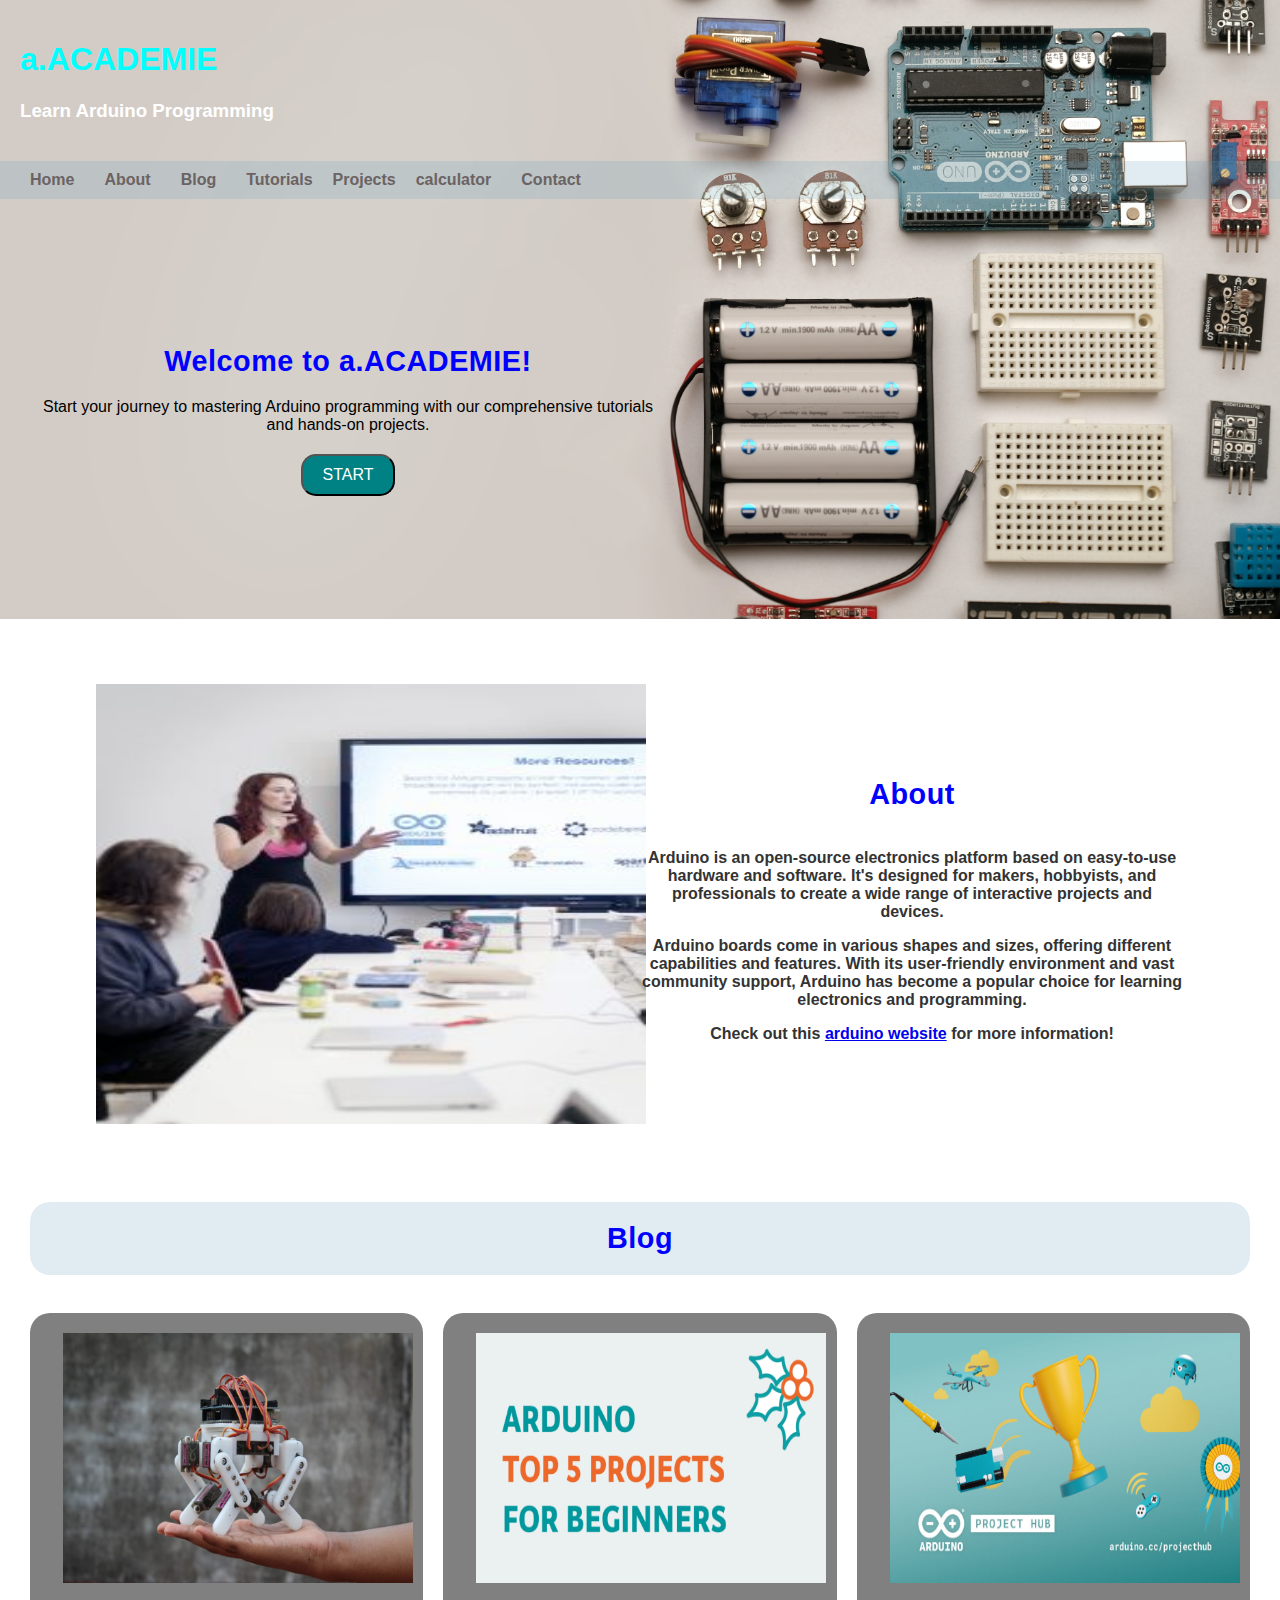
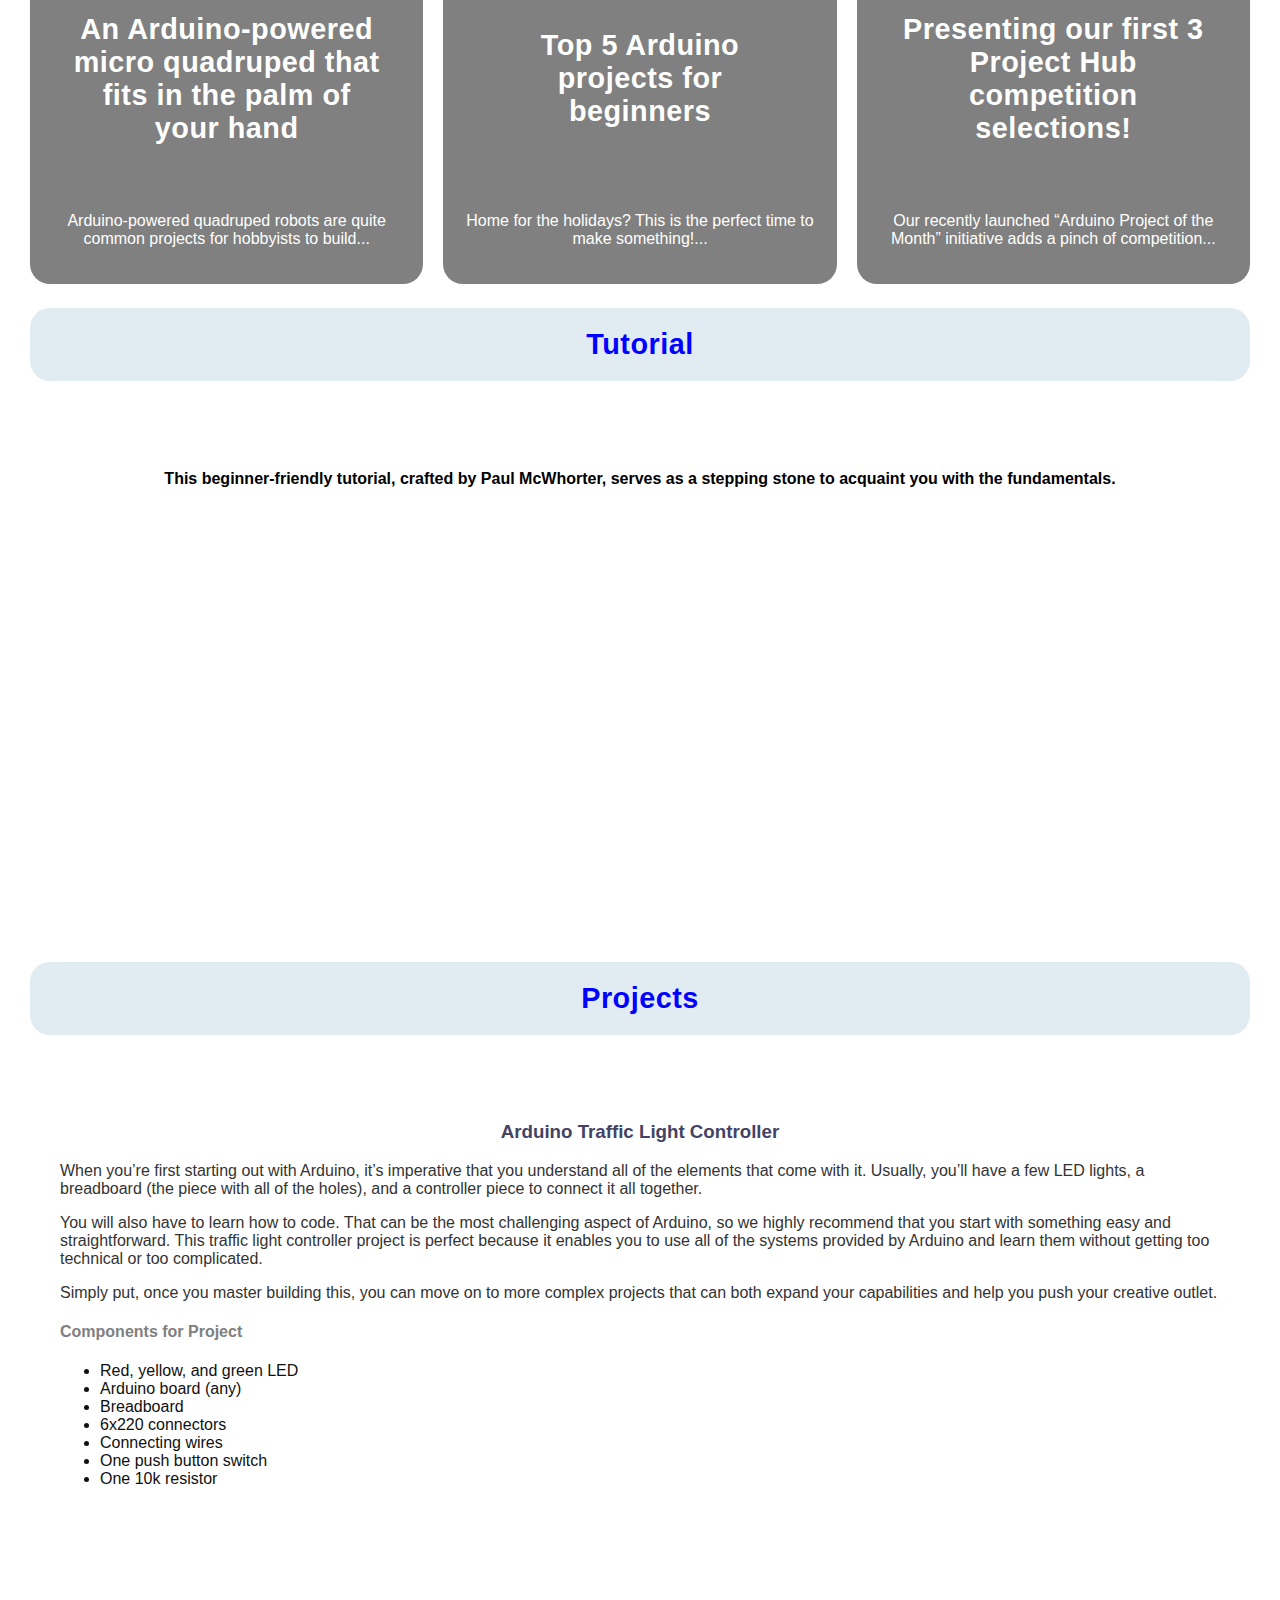
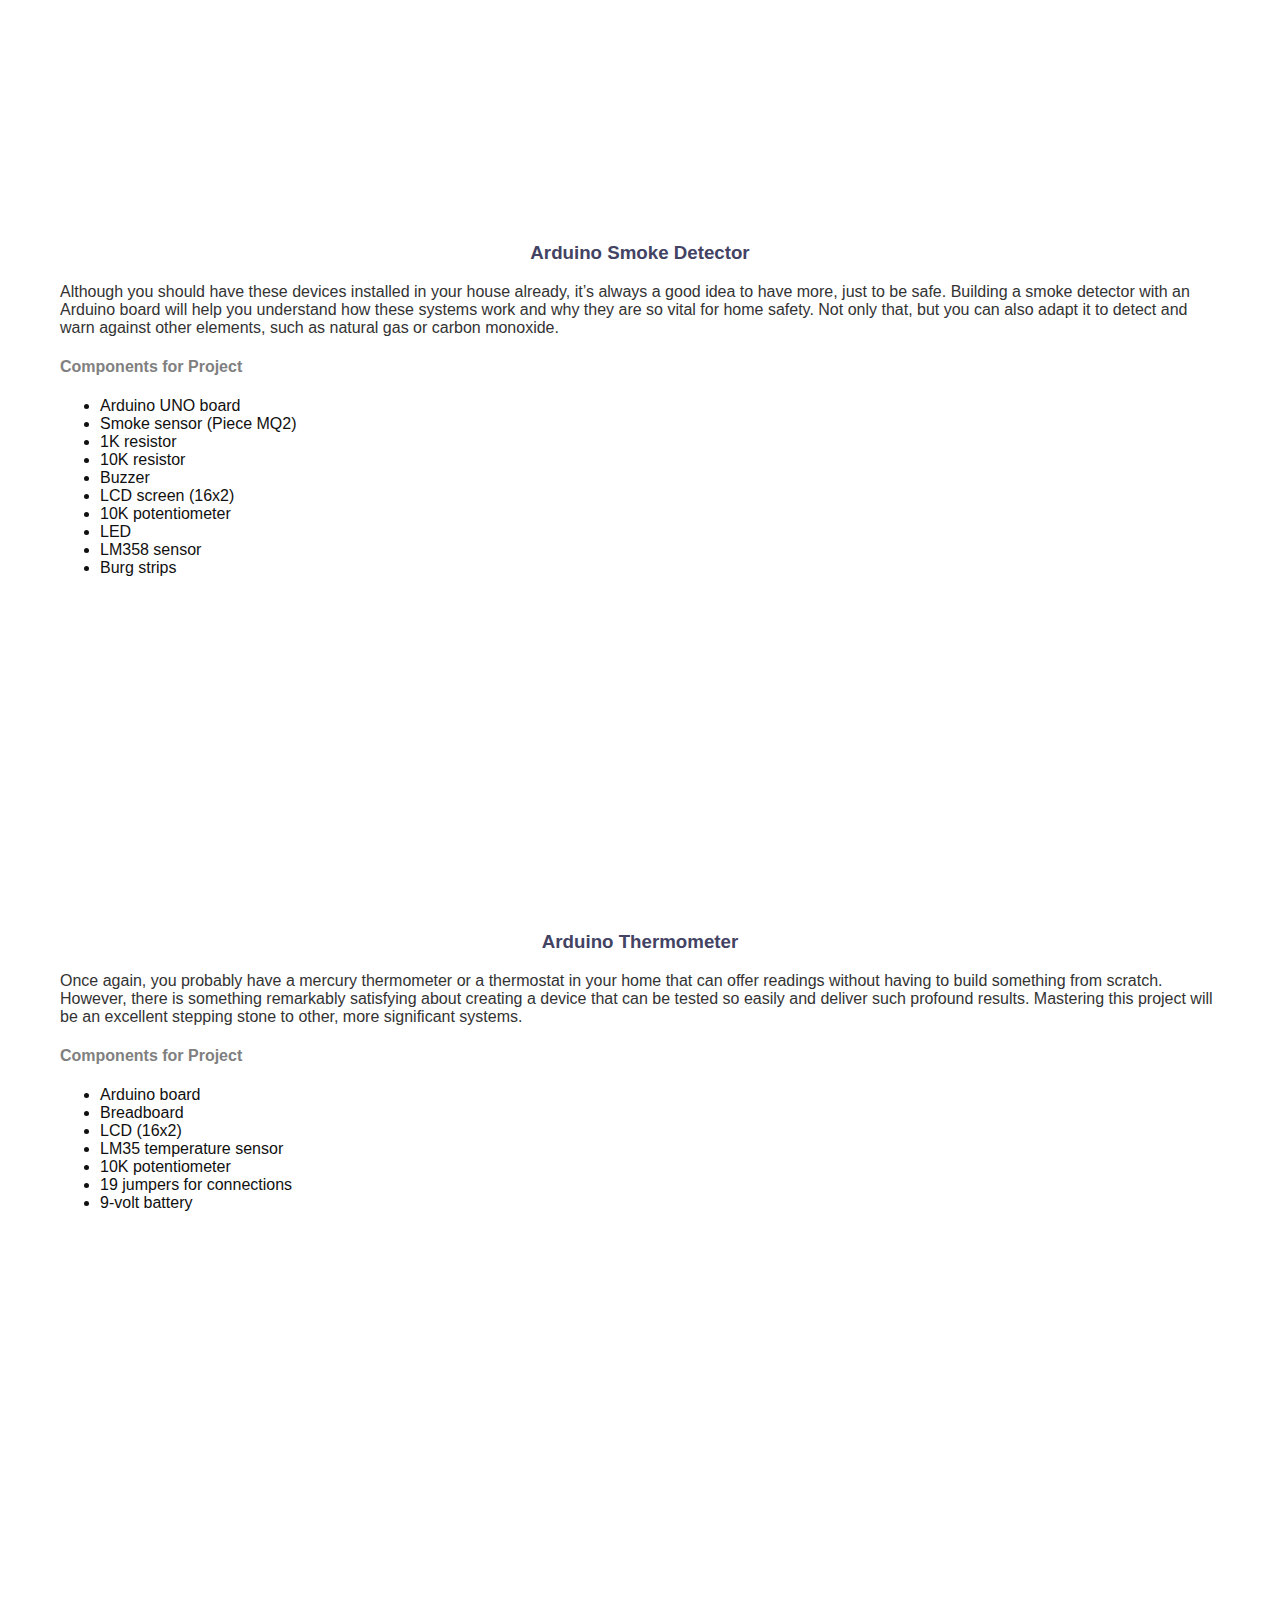
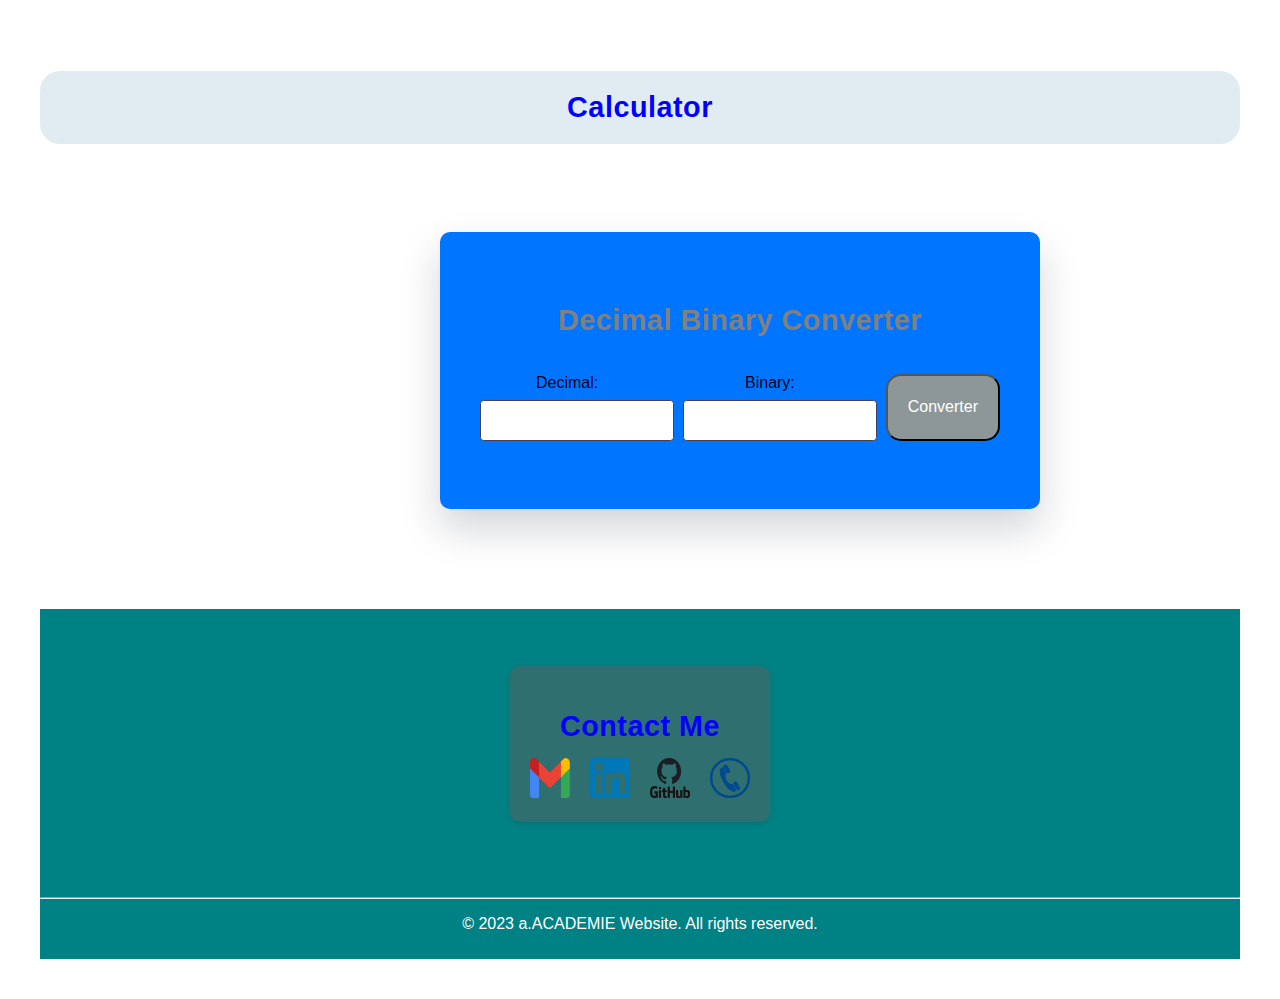
<file: my website/index.html>
<!DOCTYPE html>
<html lang="en">
<head>
    <meta charset="UTF-8">
    <meta name="viewport" content="width=device-width, initial-scale=1.0">
    <title>a.ACADEMIE</title>
    <link rel="icon" href="arduino-icon.png" type="image/x-icon"/>
    <link rel="stylesheet" href="styles.css"> <!-- Link to your external CSS file -->

</head>
<body>
        <div class ="topPage">
            <header>
                <h1>a.ACADEMIE</h1>
                <h3>Learn Arduino Programming</h3>
            </header>
            <!-- <select class="custom-select" onchange="location = this.value;">
                    <option >Projects:</option>
                    <option value="#TrafficSignalControl">Traffic Signal Control Device</option>
                    <option value="#SmokeDetector">Smoke Detector</option>
                    <option value="#Thermometer">Thermometer</option>
                  </select> -->
                  <div class="navbar">
                    <div class="mobility">
                        <a href="#HOME">Home</a>
                        <a href="#About">About</a>
                        <a href="#Blog">Blog</a>
                        <a href="#Tutorials">Tutorials</a>
                        <div class="proj">
                            Projects
                            <ul>
                                <li><a href="#TrafficSignalControl">Traffic Signal Control Device</a></li>
                                <li><a href="#SmokeDetector">Smoke Detector</a></li>
                                <li><a href="#Thermometer">Thermometer</a></li>
                            </ul>
                        </div>
                        <a href="#calculator">calculator</a>

                        <a href="#contact">Contact</a>
                    </div>
                </div>
                
                
                
                
            <section class ="HOME" id="HOME">
                <h2 class="home-title">Welcome to a.ACADEMIE!</h2>
                <p>Start your journey to mastering Arduino programming with our comprehensive tutorials and hands-on projects.</p>
                

                <div id="buttonContainer">
                    <button id="myButton"><a href="https://www.youtube.com/watch?v=fJWR7dBuc18&list=PLGs0VKk2DiYw-L-RibttcvK-WBZm8WLEP">START</a></button>
                </div>
            
                
            </section>
        </div>
            <!-- <div class ="padsection"> -->
            <section class ="About" id="About">
                    <div class="about-image">
                    <img src="aboutimg.jpg" 
                    width ="550" height ="440">
                    <!-- alt="About Us Image" -->
                    </div>
                    <div class="about-text">
                        <h2>About</h2>
                        <b>
                        <p>
                            Arduino is an open-source electronics platform based on easy-to-use hardware and software.
                            It's designed for makers, hobbyists, and professionals to create a wide range of interactive
                            projects and devices.
                        </p>
                            Arduino boards come in various shapes and sizes, offering different capabilities and features.
                            With its user-friendly environment and vast community support, Arduino has become a popular
                            choice for learning electronics and programming.
                        <p class ="links">
                            Check out this <a href="https://www.arduino.cc/en/about">arduino website</a> for more information!
                        </p></b>
                    </div>
            </section>
    <div class ="padsection">
        <section class="Blog" id="Blog">
            <h2>Blog</h2>
            <div class="cards">
              <a href="https://blog.arduino.cc/2021/07/20/an-arduino-powered-micro-quadruped-that-fits-in-the-palm-of-your-hand/?queryID=undefined" class="card card1">
                <img src="blogimg1.png" alt="" height="250" width="350">
                <h2>An Arduino-powered micro quadruped that fits in the palm of your hand</h2>
                <p>Arduino-powered quadruped robots are quite common projects for hobbyists to build...</p>
              </a>
              <a href="https://blog.arduino.cc/2020/12/18/the-top-5-arduino-projects-for-beginners/?queryID=undefined" class="card card2">
                <img src="blogimg2.png" alt="" height="250" width="350">
                <h2>Top 5 Arduino projects for beginners</h2>
                <p>Home for the holidays? This is the perfect time to make something!...</p>
              </a>
              <a href="https://blog.arduino.cc/2023/05/09/presenting-our-first-3-project-hub-competition-selections/?queryID=undefined" class="card card3">
                <img src="blogimg3.png" alt="" height="250" width="350">
                <h2>Presenting our first 3 Project Hub competition selections!</h2>
                <p>Our recently launched “Arduino Project of the Month” initiative adds a pinch of competition...</p>
              </a>
            </div>
          </section>
          
        
            <section class ="Tutorials" id="Tutorials">
            <h2>Tutorial</h2>
            <div class ="tuto">
            <h4>This beginner-friendly tutorial, crafted by Paul McWhorter, serves as a stepping stone to acquaint you with the fundamentals.</h4>
            
            <iframe 

                width="560" 
                height="315" 
                src="https://www.youtube.com/embed/videoseries?list=PLGs0VKk2DiYw-L-RibttcvK-WBZm8WLEP" 
                title="YouTube video player" frameborder="0" 
                allow="accelerometer; autoplay; clipboard-write; encrypted-media; gyroscope; picture-in-picture; web-share" 
                allowfullscreen>

            </iframe>
        </div>

        </section>
        <section class ="projects" id="projects">
            <h2>Projects</h2>
            <div class ="project">
                <div class ="project1">
                    <h3 id="TrafficSignalControl">
                        Arduino Traffic Light Controller
                    </h3>
                    <p>
                        When you’re first starting out with Arduino, 
                        it’s imperative that you understand all of the elements that come with it. 
                        Usually, you’ll have a few LED lights, a breadboard (the piece with all of the holes), 
                        and a controller piece to connect it all together.
                    </p>
                    <p>
                        You will also have to learn how to code. That can be the most challenging aspect of Arduino, 
                        so we highly recommend that you start with something easy and straightforward. 
                        This traffic light controller project is perfect because it enables you to use all of the systems provided by Arduino and learn them without getting too technical or too complicated.
                    </p>

                    <p>
                        Simply put, once you master building this, 
                        you can move on to more complex projects that can both expand your capabilities and help you push your creative outlet.
                    </p>
                    <h4>Components for Project</h4>
                    <ul>
                        <li>Red, yellow, and green LED</li>
                        <li>Arduino board (any)</li>
                        <li>Breadboard</li>
                        <li>6x220 connectors</li>
                        <li>Connecting wires</li>
                        <li>One push button switch</li>
                        <li>One 10k resistor</li>
                    </ul>
                    <iframe width="560" height="315" 
                    src="https://www.youtube.com/embed/GcXmUjAJp-8" 
                    title="YouTube video player" 
                    frameborder="0" 
                    allow="accelerometer; 
                    autoplay; clipboard-write; 
                    encrypted-media; gyroscope; 
                    picture-in-picture; 
                    web-share" 
                    allowfullscreen></iframe>
                </div>
                <div class ="project2">
                    <h3 id="SmokeDetector">
                        Arduino Smoke Detector
                    </h3>
                    <p>
                        Although you should have these devices installed in your house already, 
                        it’s always a good idea to have more, just to be safe.
                        Building a smoke detector with an Arduino board will help you understand how these systems work and why they are so vital for home safety. 
                        Not only that, but you can also adapt it to detect and warn against other elements, such as natural gas or carbon monoxide.
                    </p>
                    
                    <h4>Components for Project</h4>
                    <ul>
                        <li>Arduino UNO board</li>
                        <li>Smoke sensor (Piece MQ2)</li>
                        <li>1K resistor</li>
                        <li>10K resistor</li>
                        <li>Buzzer</li>
                        <li>LCD screen (16x2)</li>
                        <li>10K potentiometer</li>
                        <li>LED</li>
                        <li>LM358 sensor</li>
                        <li>Burg strips</li>
                    </ul>
                    <iframe width="560" height="315" 
                    src="https://www.youtube.com/embed/PvEmrNJB_xw" 
                    title="YouTube video player" 
                    frameborder="0" 
                    allow="accelerometer; 
                    autoplay; clipboard-write; 
                    encrypted-media; gyroscope; 
                    picture-in-picture; web-share" allowfullscreen>
                </iframe>
                </div>
                <div class ="project3">
                    <h3 id="Thermometer">
                        Arduino  Thermometer
                    </h3>
                    <p>
                        Once again, you probably have a mercury thermometer or a thermostat in your home that can offer readings without having to build something from scratch. 
                        However, there is something remarkably satisfying about creating a device that can be tested so easily and deliver such profound results. 
                        Mastering this project will be an excellent stepping stone to other, more significant systems.
                    </p>
                    
                    <h4>Components for Project</h4>
                    <ul>
                        <li>Arduino board</li>
                        <li>Breadboard</li>
                        <li>LCD (16x2)</li>
                        <li>LM35 temperature sensor</li>
                        <li>10K potentiometer</li>
                        <li>19 jumpers for connections</li>
                        <li>9-volt battery</li>
                    </ul>
                    <iframe width="560" height="315" 
                        src="https://www.youtube.com/embed/oZ-oFY6TiPw" 
                        title="YouTube video player" 
                        frameborder="0" 
                        allow="accelerometer; 
                        autoplay; 
                        clipboard-write; 
                        encrypted-media; gyroscope; 
                        picture-in-picture; web-share" 
                        allowfullscreen>
                    </iframe>
                </div>    
            </div>
        </section>
    </div>
    <div class="calculator" id ="calculator">
        <h2 class ="tc">Calculator</h2>
    <div class="cont">
    <div class="container" >
        <h2>Decimal Binary Converter</h2>
        <div class="wrapper">
          <div class="input-wrapper">
            <label for="dec-inp">Decimal:</label>
            <input type="number" id="dec-inp" />
          </div>
          <div class="input-wrapper">
            <label for="bin-inp">Binary:</label>
            <input type="number" readonly id="bin-inp" />
          </div>
          <button id="convert"> Converter</button>
        </div>
        <p id="error-msg"></p>
      </div>  </div>
    
        <div class="bagcontact">
            <section class="contact" id="contact">
                <h2>Contact Me</h2>
                <div class="contact-links">
                    <a href="mailto:clodkhaled2001@gmail.com">
                        <img src="icon contact/email-icon.png" alt="Email">
                    </a>
                    <a href="https://www.linkedin.com/in/khaled-mahmoud-ba36a2273/" target="_blank">
                        <img src="icon contact/linkedin-icon.png" alt="LinkedIn">
                    </a>
                    <a href="https://github.com/khaledcodeplus" target="_blank">
                        <img src="icon contact/github-icon.png" alt="GitHub">
                    </a>
                    <a href="tel:+21692855630">
                        <img src="icon contact/phone-icon.png" alt="Phone">
                    </a>
                </div>
            </section>
        </div>
         

        <footer>
            <hr>
            <p>&copy; 2023 a.ACADEMIE Website. All rights reserved.</p>
        </footer>
        <script src="script.js"></script>
</body>
</html>
</file>
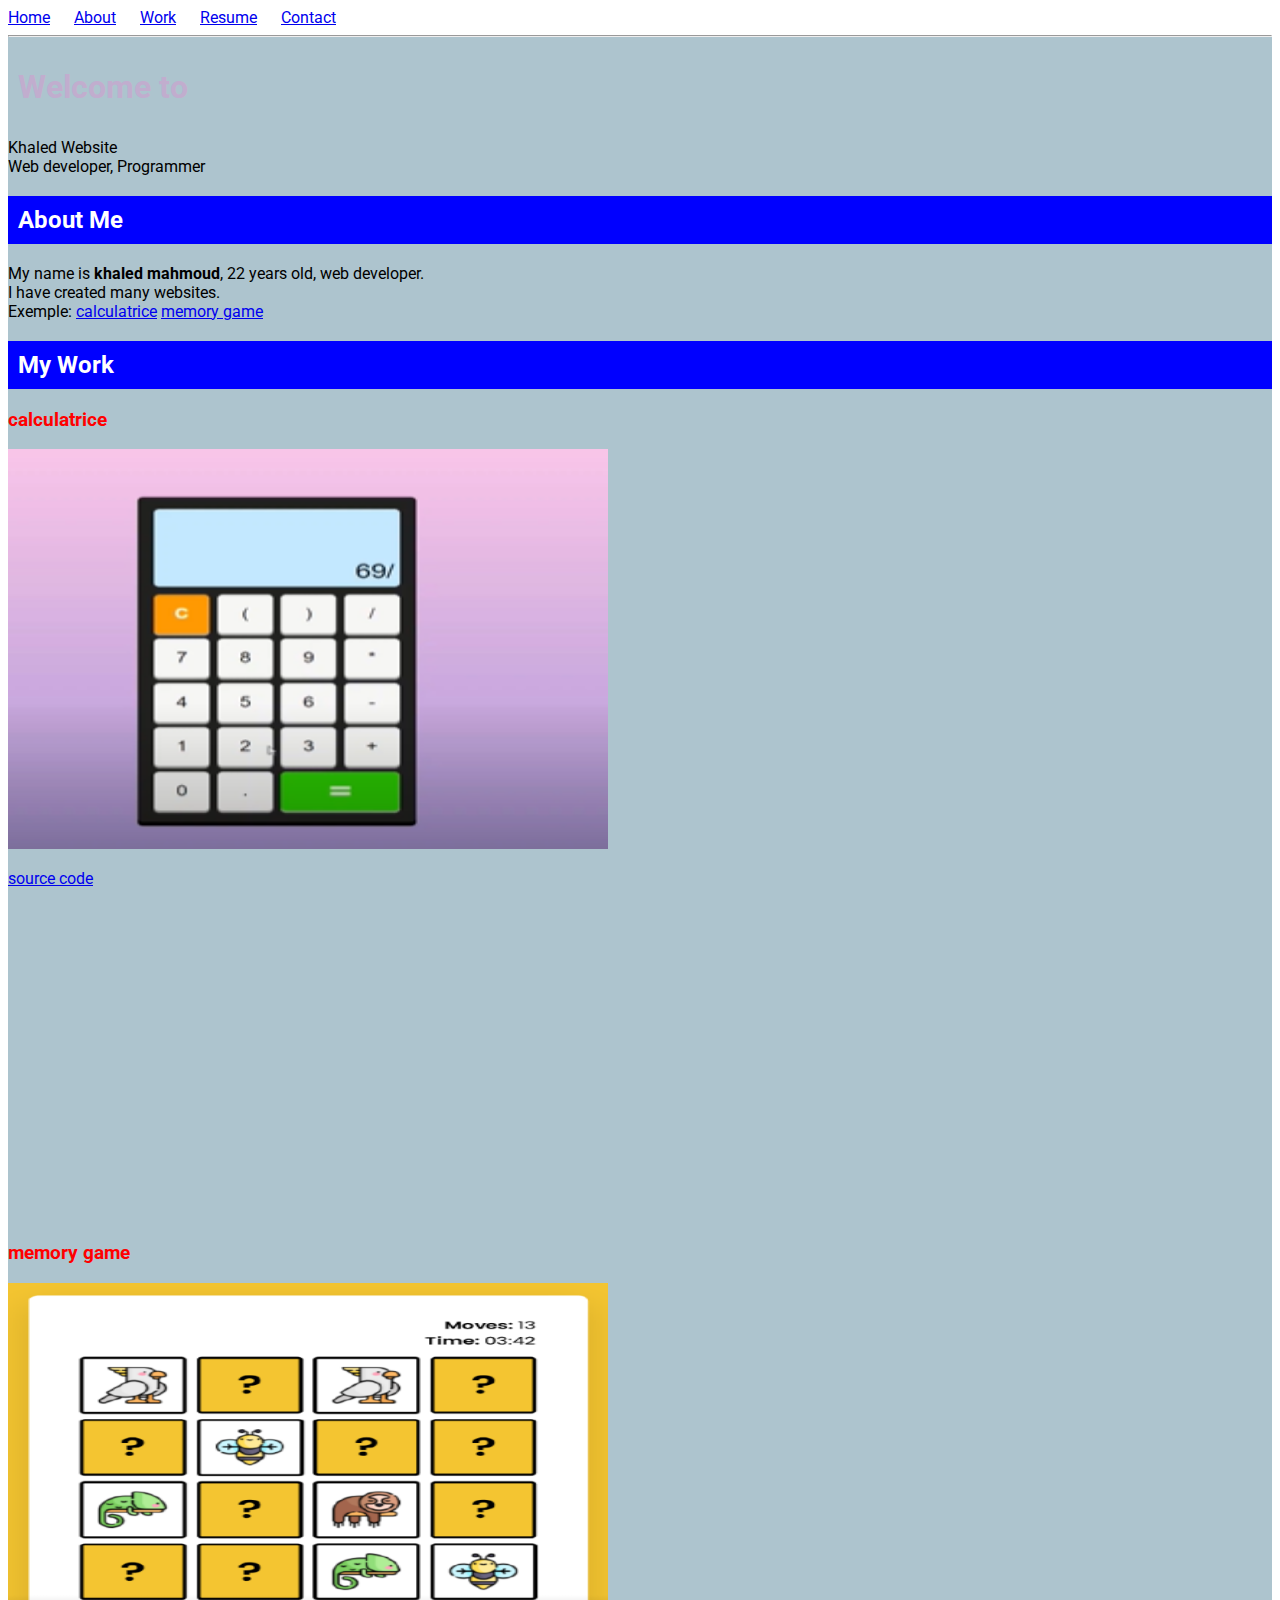
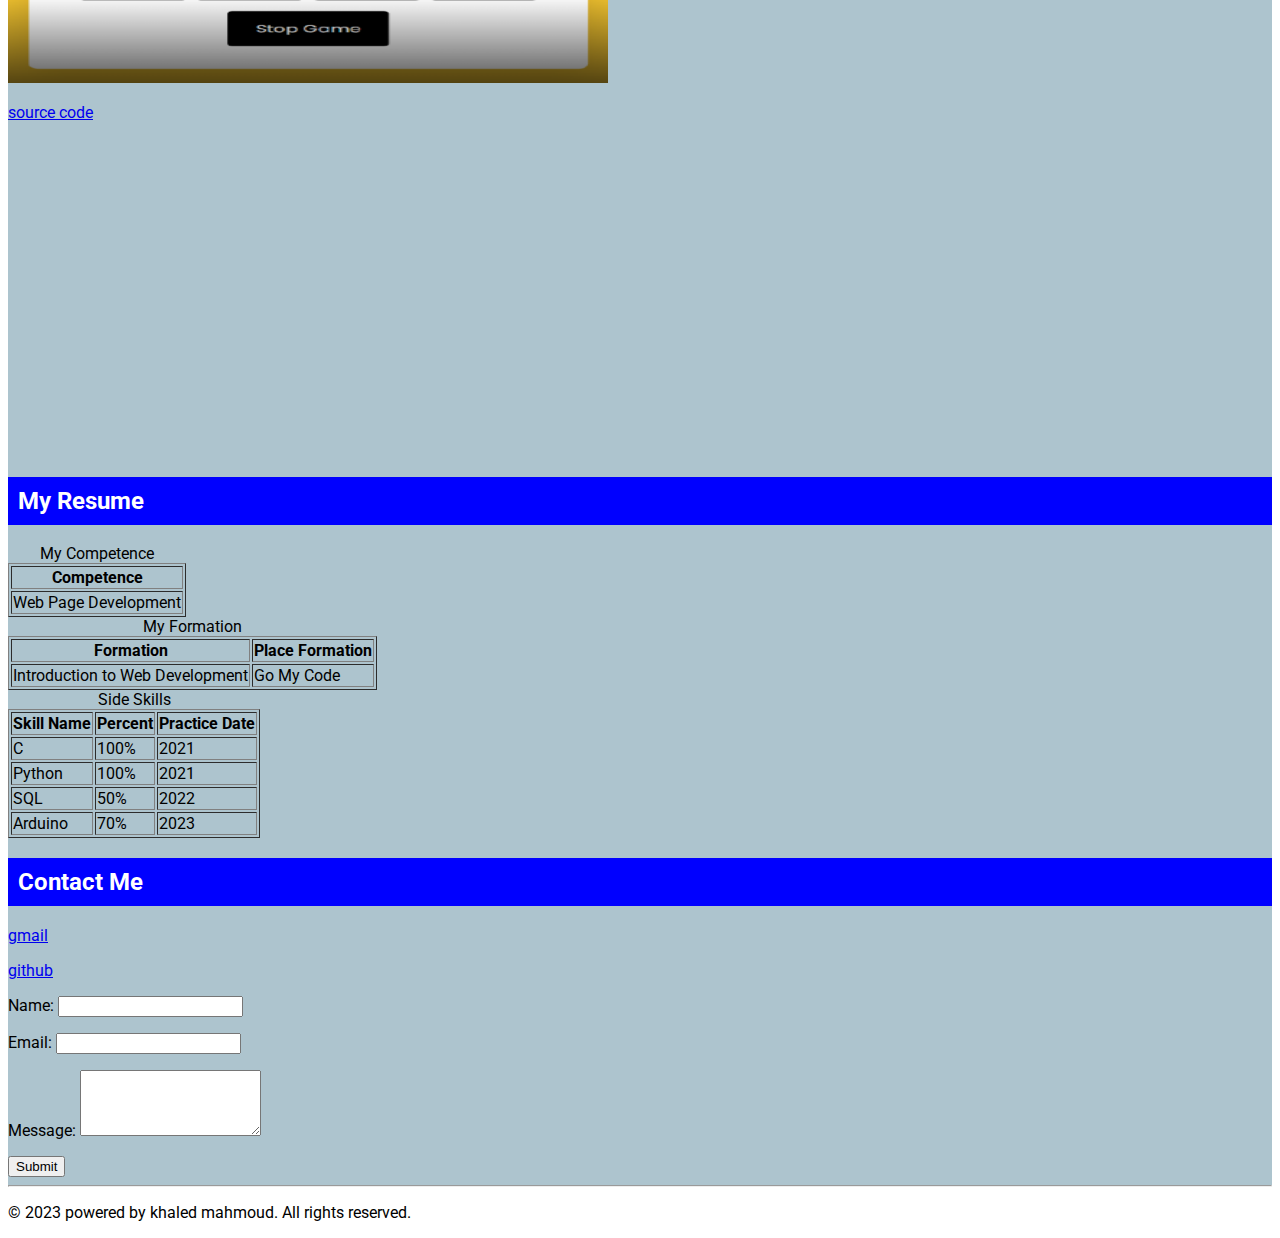
<file: css checkpoint/testportofolio.html>
<!DOCTYPE html>
<html lang="en">
<head>
  <meta charset="UTF-8">
  <meta name="viewport" content="width=device-width, initial-scale=1.0">
  <title>khaled website</title>
  <link rel="stylesheet" type="text/css" href="portfoliostyle.css">
  <link rel="stylesheet" href="https://fonts.googleapis.com/css?family=Roboto&display=swap">
</head>
<body>
  <header>
    <nav>
      <ul>
        <!-- Navigation links -->
        <li><a href="#home">Home</a></li>
        <li><a href="#about">About</a></li>
        <li><a href="#work">Work</a></li>
        <li><a href="#resume">Resume</a></li>
        <li><a href="#contact">Contact</a></li>
      </ul>
    </nav>
  </header>
  
  <div >
    <hr/>
    <section id="home">
      <!-- Home section -->
      <h1> Welcome to</h1>
      <p>
        Khaled Website <br> Web developer, Programmer
      </p>
    </section>
    
    <section id="about">
      <!-- About section -->
      <h2 >About Me</h2>
      <p>My name is <b>khaled mahmoud</b>, 22 years old, web developer.<br>I have created many websites.
        <br>Exemple: <a href="#calculatrice">calculatrice</a>
                     <a href="#memory">memory game</a>
      </p>  
    </section>
    
    <section id="work">
      <!-- Work section -->
      <h2 >My Work</h2>

      <!-- Project: Calculator -->
      <h3 id="calculatrice" style="color:red">calculatrice</h3>
      <img width="600px" height="400px" src="calculatrice.PNG">
      <p>
        <a href="https://codepen.io/wikode/pen/ExVpdXb" target="_blank" title="Go To source code">source code</a>
      </p>
      <iframe width="560" height="315" src="https://www.youtube.com/embed/GpJ-kTR-crM" 
      title="YouTube video player" 
      frameborder="0" allow="accelerometer; autoplay; clipboard-write; 
      encrypted-media; gyroscope; picture-in-picture; web-share" allowfullscreen></iframe>
      

      <!-- Project: Memory Game -->
      <h3 id="memory" style="color:red">memory game</h3>
      <img width="600px" height="400px" src="memory game.PNG">
      <p>
        <a href="https://codingartistweb.com/2022/06/memory-game-javascript-project/" target="_blank" 
        title="Go To source code">source code</a>
      </p>
      <iframe width="560" height="315" src="https://www.youtube.com/embed/dqqxkrKhfS4" 
      title="YouTube video player" frameborder="0" allow="accelerometer; autoplay; clipboard-write; 
      encrypted-media; gyroscope; picture-in-picture; web-share" allowfullscreen></iframe>

    </section>
    
    <section id="resume">
      <!-- Resume section -->
      <h2 >My Resume</h2>
      
      <!-- Competence table -->
      <table border="1">
        <caption>My Competence</caption>
        <tr>
          <th>Competence</th>
        </tr>
        <tr>
          <td>Web Page Development</td>
        </tr>
      </table>

      <!-- Formation table -->
      <table border="1">
        <caption>My Formation</caption>
        <tr>
          <th>Formation</th>
          <th>Place Formation</th>
        </tr>
        <tr>
          <td>Introduction to Web Development</td>
          <td>Go My Code</td>
        </tr>
      </table>

      <!-- Side skills table -->
      <table border="1">
        <caption>Side Skills</caption>
        <tr>
          <th>Skill Name</th>
          <th>Percent</th>
          <th>Practice Date</th>
        </tr>
        <tr>
          <td>C</td>
          <td>100%</td>
          <td>2021</td>
        </tr>
        <tr>
          <td>Python</td>
          <td>100%</td>
          <td>2021</td>
        </tr>
        <tr>
          <td>SQL</td>
          <td>50%</td>
          <td>2022</td>
        </tr>
        <tr>
          <td>Arduino</td>
          <td>70%</td>
          <td>2023</td>
        </tr>
      </table>
    </section>
    
    <section id="contact">
      <!-- Contact section -->
      <h2 >Contact Me</h2>
      <form action="#" method="post">
        <!-- Contact form -->
        <p>
          <a href="mailto:clodkhaled2001@gmail.com"><p>gmail</p></a>
          <a href="https://github.com/khaledcodeplus" target="_blank" title="Go To github"><p>github</p></a>

          <label for="name">Name: </label>
          <input type="text" id="name" name="name" required>
        </p>
        <p>
          <label for="email">Email: </label>
          <input type="email" id="email" name="email" required>
        </p>
        <p>
          <label for="message">Message:</label>
          <textarea id="message" name="message" rows="4" required></textarea>
        </p>
        <button type="submit">Submit</button>
      </form>
    </section>
    <hr/>
  </div>
  
  <footer>
    <!-- Footer information -->
    <p>&copy; 2023 powered by khaled mahmoud. All rights reserved.</p>
  </footer>
</body>
</html>
</file>
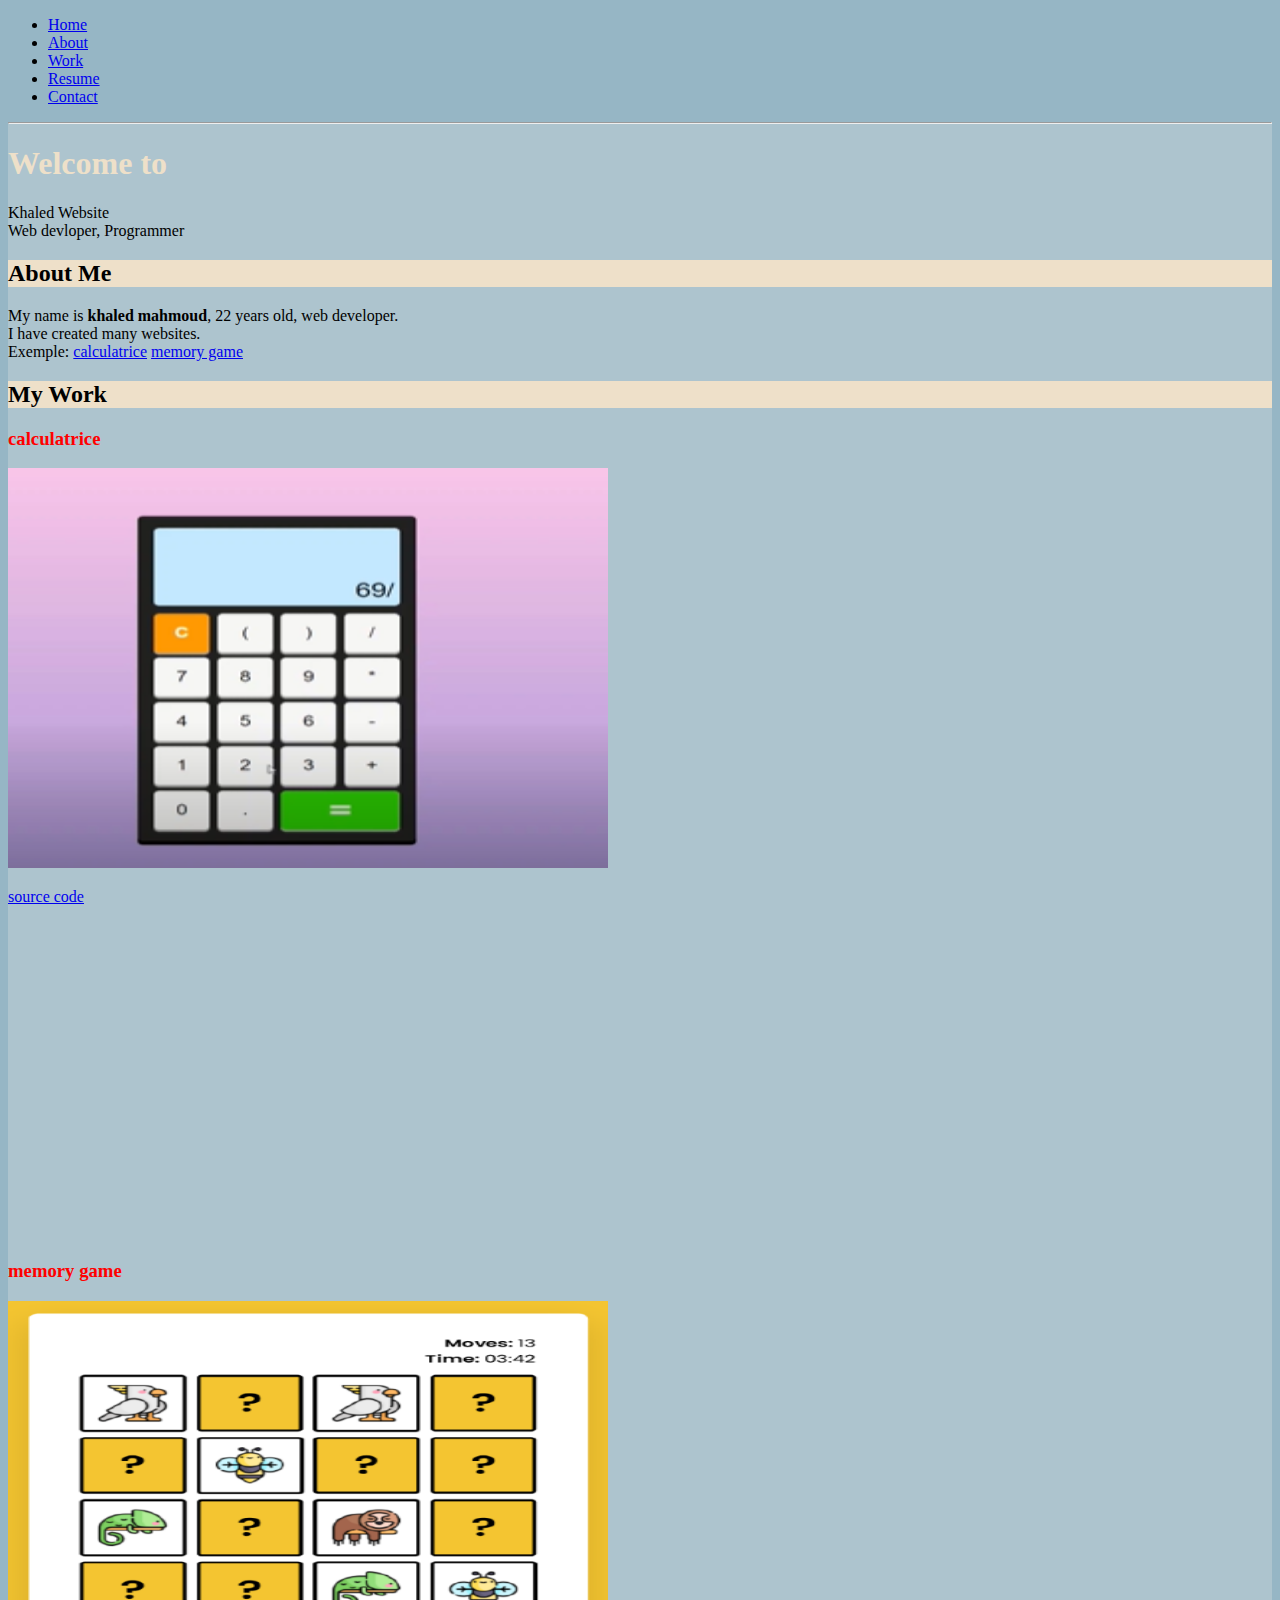
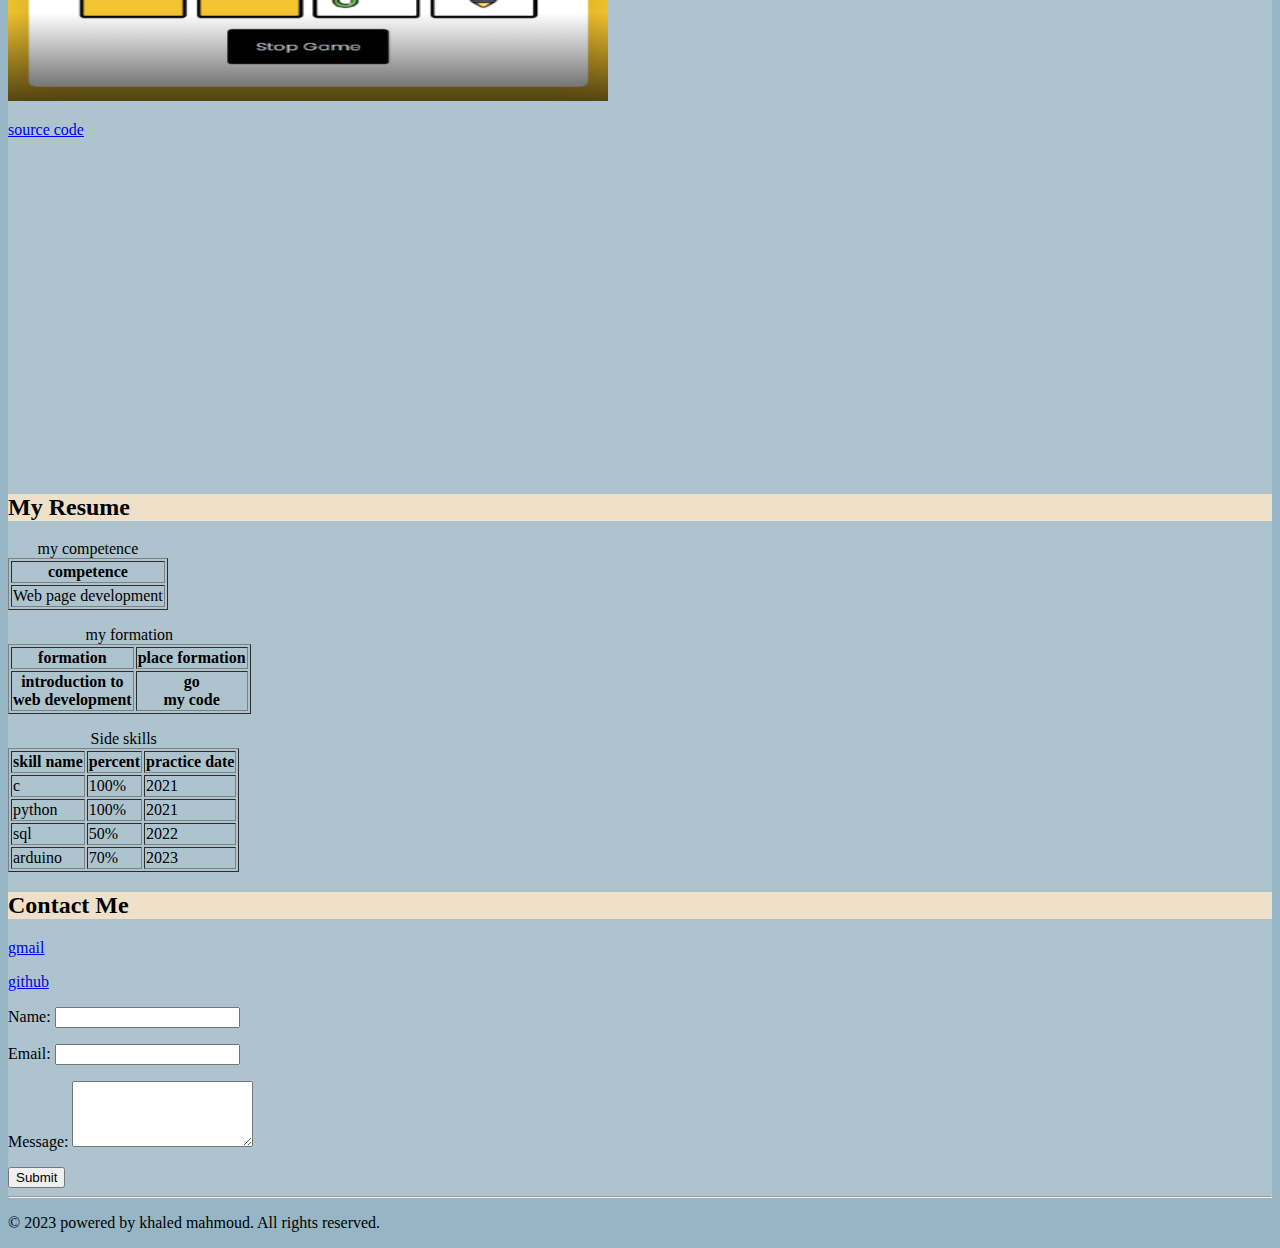
<file: learn html/testportofolio.html>
<!DOCTYPE html>
<html lang="en">
<head>
  <meta charset="UTF-8">
  <meta name="viewport" content="width=device-width, initial-scale=1.0">
  <title>khaled website</title>
</head>
<body style="background-color:rgb(150, 182, 197)">
  <header>
    <nav>
      <ul>
        <!-- Navigation links -->
        <li><a href="#home">Home</a></li>
        <li><a href="#about">About</a></li>
        <li><a href="#work">Work</a></li>
        <li><a href="#resume">Resume</a></li>
        <li><a href="#contact">Contact</a></li>
      </ul>
    </nav>
  </header>
  
  <div style="background-color:rgb(173, 196, 206)">
    <hr/>
    <section id="home">
      <!-- Home section -->
      <h1 style="color:rgb(238, 224, 201);">Welcome to</h1>
      <p>
        Khaled Website <br> Web devloper, Programmer
      </p>
    </section>
    
    <section id="about" >
      <!-- About section -->
      <h2 style="background-color:rgb(238, 224, 201)">About Me</h2>
      <p>My name is <b>khaled mahmoud</b>, 22 years old, web developer.<br>I have created many websites.
        <br>Exemple: <a href="#calculatrice">calculatrice</a>
                     <a href="#memory">memory game</a>
      </p>  
    </section>
    
    <section id="work" >
      <!-- Work section -->
      <h2 style="background-color:rgb(238, 224, 201)">My Work</h2>

      <!-- Project: Calculator -->
      <h3 id ="calculatrice"style ="color:red">calculatrice</h3>
      <img width="600px" height="400px" src="calculatrice.PNG">
      <p>
        <a href="https://codepen.io/wikode/pen/ExVpdXb" target="_blank" title="Go To source code">source code</a>
      </p>
      <iframe width="560" height="315" src="https://www.youtube.com/embed/GpJ-kTR-crM" 
      title="YouTube video player" 
      frameborder="0" allow="accelerometer; autoplay; clipboard-write; 
      encrypted-media; gyroscope; picture-in-picture; web-share" allowfullscreen></iframe>
      

      <!-- Project: Memory Game -->
      <h3 id ="memory" style="color:red">memory game</h3>
      <img width="600px" height="400px" src="memory game.PNG">
      <p>
        <a href="https://codingartistweb.com/2022/06/memory-game-javascript-project/" target="_blank" 
        title="Go To source code">source code</a>
      </p>
      <iframe width="560" height="315" src="https://www.youtube.com/embed/dqqxkrKhfS4" 
      title="YouTube video player" frameborder="0" allow="accelerometer; autoplay; clipboard-write; 
      encrypted-media; gyroscope; picture-in-picture; web-share" allowfullscreen></iframe>

    </section>
    
    <section id="resume">
      <!-- Resume section -->
      <h2 style="background-color:rgb(238, 224, 201)">My Resume</h2>
      
      <!-- Competence table -->
      <p>
      <table border="1">
        <caption>my competence</caption>
        <tr>
          <th>competence</th>
        </tr>
        <tr>
          <td>Web page development</td>
        </tr>
      </table>
      </p>

      <!-- Formation table -->
      <p>
      <table border="1">
        <caption>my formation</caption>
        <tr>
          <th>formation</th>
          <th>place formation</th>
        </tr>
        <tr>
          <th>introduction to <br>web development</th>
          <th>go <br>my code</th>
        </tr>
      </table>
      </p>

      <!-- Side skills table -->
      <p>
      <table border="1">
        <caption>Side skills</caption>
        <tr>
          <th>skill name</th>
          <th>percent</th>
          <th>practice date</th>
        </tr>
        <tr>
          <td>c</td>
          <td>100%</td>
          <td>2021</td>
        </tr>
        <tr>
          <td>python</td>
          <td>100%</td>
          <td>2021</td>
        </tr>
        <tr>
          <td>sql</td>
          <td>50%</td>
          <td>2022</td>
        </tr>
        <tr>
          <td>arduino</td>
          <td>70%</td>
          <td>2023</td>
        </tr>
      </table>
      </p>
    </section>
    
    <section id="contact">
      <!-- Contact section -->
      <h2 style="background-color:rgb(238, 224, 201)">Contact Me</h2>
      <form action="#" method="post">
        <!-- Contact form -->
        <p>
          <a href="mailto:clodkhaled2001@gmail.com"><p>gmail</p></a>
          <a href="https://github.com/khaledcodeplus" target="_blank" title="Go To github"><p>github</p></a>

          <label for="name">Name: </label>
          <input type="text" id="name" name="name" required>
        </p>
        <p>
          <label for="email">Email: </label>
          <input type="email" id="email" name="email" required>
        </p>
        <p>
          <label for="message">Message:</label>
          <textarea id="message" name="message" rows="4" required></textarea>
        </p>
        <button type="submit">Submit</button>
      </form>
    </section>
    <hr/>
  </div>
  
  <footer>
    <!-- Footer information -->
    <p>&copy; 2023 powered by khaled mahmoud. All rights reserved.</p>
  </footer>
</body>
</html>
</file>
<file: my website/styles.css>
body {
    
  font-family: Arial, sans-serif; /* Specify font family for the content */
  color: #333; /* Text color */
    margin: 0;
    padding: 0;
    

}
.topPage {
    margin: 0; /* Remove default margin */
    padding: 0; /* Remove default padding */
    background-image: url('baground.jpg'); 
    background-size: cover; /* Scale the image to cover the entire background */
    background-position: center; /* Position the image at the center */
    background-repeat: no-repeat; /* Prevent image from repeating */ 

}
header {
    /* background-color: #333; */
    color: #fff;
    /* text-align: center; */
    padding: 20px ;
}
header h1{
    color: aqua;
}
/* Style for the navigation bar container */
.navbar {
  display: flex;
  align-items: center;
  justify-content: space-between;
  padding: 10px 20px;
  background-color: rgba(105, 161, 189, 0.2);
  color: #fff;
}

/* Style for the navigation links */
.mobility{
  width: 100%;
  display: flex;
  gap: 10px;
}
.mobility a {
  text-decoration: none;
  color: #6b6363;
  font-weight: bold;
  margin: 0 10px;
}

.mobility a:hover, .dropbtn:hover {
    color: #333; /* Darker color on hover */
}

.proj {
    position: relative; /* Make the container relative for positioning the dropdown */
    color: #6b6363;
    font-weight: bold;
    
    


}

.proj ul {
    list-style-type: none; /* Remove default bullet points */
    padding: 0;
    position: absolute;
    background-color: rgb(129, 165, 184);
    border: 1px solid white;
    display: none; /* Hide the dropdown by default */
    width: 260px;
    top: 0;
}

.proj:hover ul {
    display: block; /* Show the dropdown on hover */
}

.proj ul li {
    padding: 10px;
    
}

.proj ul li a {
    text-decoration: none;
    color: #6b6363;
    font-weight: bold;
}

  
.HOME 
 {
    width: 50%;
    padding: 123px 28px ;

    
 }
.home-title {
    text-align: center; /* Center-align the text */
    margin-bottom: 20px;
    color: blue; /* Add some spacing below the title */
  }
.HOME P{

    text-align: center; /* Center-align the text */
    color:black
} 
 
#buttonContainer {
    text-align: center;
    margin-top: 20px;
}
#myButton a {
    text-decoration: none;
    color: white;
}
#myButton {
    padding: 10px 20px;
    background-color: #008184;    
    color: white;
    border-radius: 15px;
    cursor: pointer;
    font-size: 16px;}


.About {
    display: flex;
    align-items: center;
    justify-content: center;
      width: 85%;
     margin: 20px auto;
     padding-top:45px;
    
}
.about-image {
    width: 50%;
    max-width: 100%;
    height: auto;


  }
.about-text {
    width: 50%;
    text-align: center;

  }
.about-text h2{
 color:blue;


} 
.padsection{
    padding: 30px;

}  
.padsection h2{
    color:blue;
    text-align: center;
    background-color: rgba(105, 161, 189, 0.2);
    padding: 20px;    
    border-radius: 20px;



}
.padsection h3{
    color:rgb(67, 67, 100);
    text-align: center;

}
.padsection h4{
    color:gray;

}
.padsection ul{
    color:rgb(17, 16, 16);

}

.Blog {
    background-color: transparent;
  }
  
  .cards {
    text-align: center;
    display: flex;
    gap: 20px;

  }
  
  .cards h2 {
    color: white;
    background-color: transparent;
    margin-top: 10px; /* Added for spacing */
  }
  
  .card {
    width: 33%;
    padding: 20px; /* Reduced padding for better alignment */
    background-color: gray;
    border-radius: 20px;
    text-decoration: none;
    color: white;
    transition: background-color 0.3s;
    display: flex;
    flex-direction: column; /* Added to arrange content vertically */
    justify-content: space-between; /* Added for even spacing */
  }
  
  .card img {
    max-width: 100%; /* Added to ensure image fits within the card */
   padding-left: 13px;
  }
  
  .card p {
    margin-top: 10px; /* Added for spacing */
  }
  
  .card:hover {
    background-color: #333;
  }
  
.tuto{
    padding: 30px;
    text-align: center;

}
.Tutorials iframe
{
  padding: 40px ;
}
.Tutorials h4
{
  font-weight: 650;
  color:black;
}
.project{
 padding:30px;
}
.Res{
    padding:30px;
}

/* convertisseur binaire decimal */
.cont {
padding-top:50px ;  
padding-bottom:100px ;
padding-left: 400px;
text-align: center;
}
.calculator{
  padding: 40px;

}
.calculator .tc{
  color:blue;
    text-align: center;
    background-color: rgba(105, 161, 189, 0.2);
    padding: 20px;
    border-radius: 20px;

}
.container {
  padding: 0;
  padding-left: 40px;
  margin: 0;
  box-sizing: border-box;
  background-color: #0075ff;
  max-width: 37.5em;
  padding: 3em 2.5em;
  border-radius: 0.62em;
  box-shadow: 0 1.2em 2.5em rgba(0, 21, 44, 0.18);
}
h2 {
  font-size: 1.8em;
  color:gray;
  text-align: center;
  font-weight: 600;
  letter-spacing: 0.5px;
  margin-bottom: 1.3em;
}
.wrapper {
  display: flex;
  justify-content: space-between;
  gap: 1.8em;
}
label {
  display: block;
  margin-bottom: 0.5em;
  font-weight: 500;
  color: #050121;
}
input {
  position: relative;
  font-size: 1.1em;
  width: 100%;
  padding: 0.5em;
  border-radius: 0.2em;
  border: 1.5px solid #43405c;
  color: #43405c;
  outline: none;
}
input:focus {
  border-color: #0075ff;
}
#error-msg {
  text-align: center;
  margin-top: 1.25em;
  color: #ff4362;
}
.container button{
 
    padding: 10px 20px;
    background-color: #8e9797;    
    color: white;
    border-radius: 15px;
    cursor: pointer;
    font-size: 16px;
}
 /* convertisseur binaire deci */
.bagcontact{
  background-color: #008184;
  display: flex;
  justify-content: center;
  align-items: center;
  height: 30vh;
}
.contact {
     border-radius: 10px;
    box-shadow: 0 2px 6px rgba(0, 0, 0, 0.1);
    padding: 20px ;
    max-width: 400px;
    margin: 0 auto;
    text-align: center;
    background-color: #2f6f70; 
    }
  .contact-links {
    display: flex;
    justify-content: center;
    align-items: center;
    gap: 20px;
  }
  
  .contact-links a {
    text-decoration: none;
    color: #333;
    transition: color 0.3s;
  }
  
  .contact-links a:hover {
    color: #5b7896;
  }
  .contact h2{
    margin-bottom: 15px;
    color:blue;
  }
  
  .contact-links img {
    width: 40px;
    height: 40px;
  }  
   
footer {
    background-color: #008184;    
    color: #fff;
    text-align: center;
    padding: 10px 0;
    bottom: 0;
    width: 100%;
}
</file>
<file: css checkpoint/portfoliostyle.css>
/* Change display of navbar to inline */
nav ul {
    display: inline;
    padding: 0;
    list-style: none;
  }
  
  nav ul li {
    display: inline;
    margin-right: 20px;
  }
  
  /* Change font to Roboto */
  body {
    font-family: "Roboto", sans-serif;
  }
  
  h2 {
    background-color: blue; /* Sets the background color to blue */
    padding: 10px; /* Optional: Adds padding for better visibility */
    color: #ffffff; /* Optional: Sets text color to white */
  }
  h1 {
    padding: 10px; /* Optional: Adds padding for better visibility */
    color: rgb(193, 173, 206); /* Optional: Sets text color to white */
  } 
  div{ background-color:rgb(173, 196, 206);}
</file>
